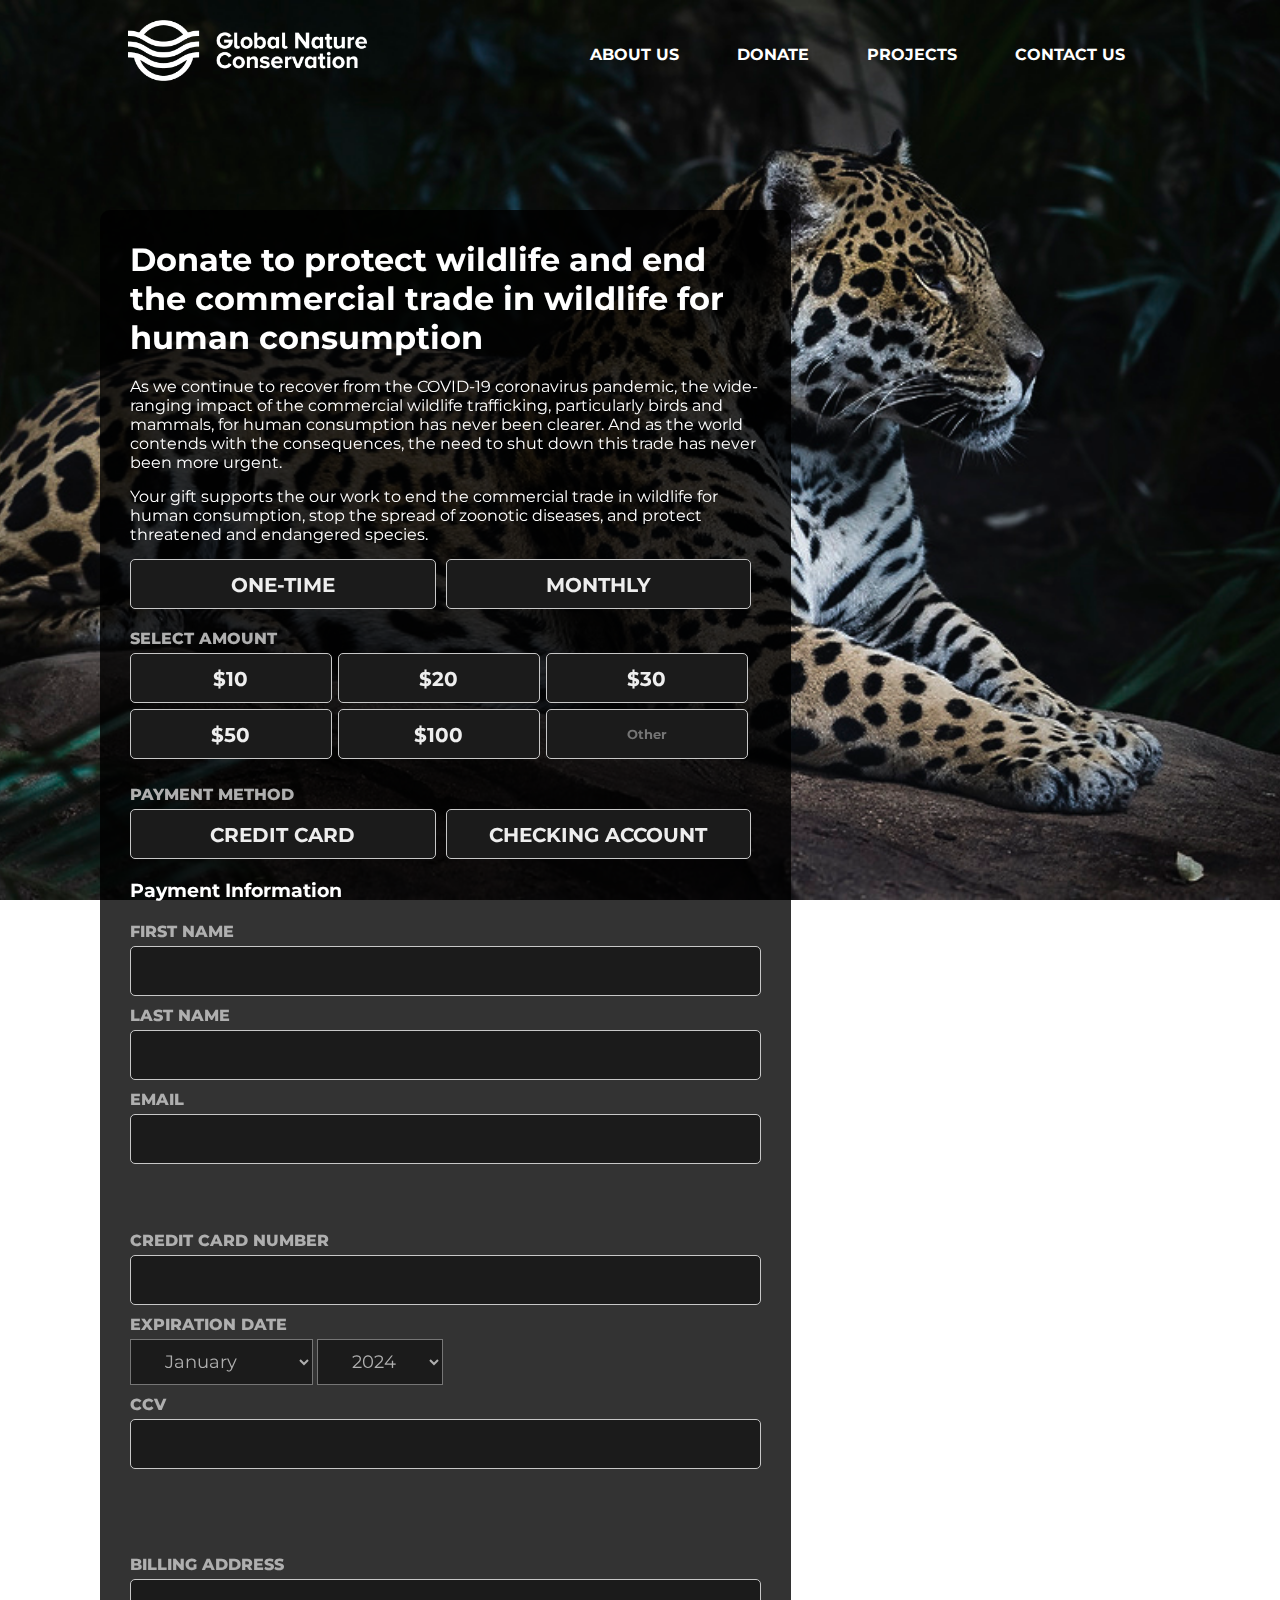
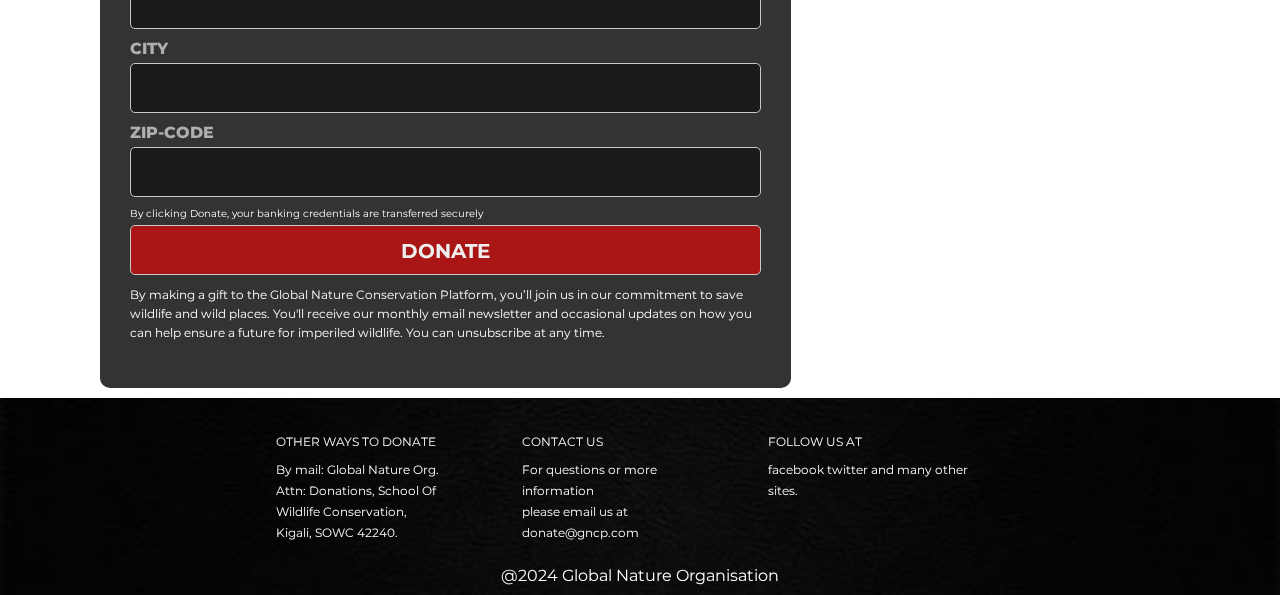
<file: donate.html>
<!DOCTYPE html>
<html lang="en">
<head>
    <meta charset="UTF-8">
    <meta name="viewport" content="width=device-width, initial-scale=1.0">
    <title>Document</title>

 
    <link href="https://fonts.googleapis.com/css2?family=Lato:wght@300;400;700;900&family=Montserrat:wght@200;300;400;500;600;700;800&display=swap" rel="stylesheet">
    <link rel="stylesheet" href="css/donate.css">

    <link rel="stylesheet" media="screen and (max-width: 1185px)" href="media/mobile-donate.css" /> 

</head>


<body>
        <div class="nav-container">
            <div class="full-container-donate">
            <div class="container-80">
                <div class="logo">
                    <a href="index.html"><img src="images/logo-2.png" alt="niceLOGO"></a>
                </div>
    
                <div class="menu">
                    <ul class="nav-links">
                        <li> <a href="about.html"> ABOUT US </a></li>
                        <li> <a href="donate.html"> DONATE </a> </li>
                        <li> <a href="project.html"> PROJECTS</a></li>
                        <li> <a href="contact.html"> CONTACT US</a></li>

                    </ul>
                </div>

                <div class="burger-menu">
                    <div class="dash1"></div>
                    <div class="dash2"></div>   
                    <div class="dash3"></div>
                </div>
    
            </div>
        </div>
        </div>   

        <!-- DONATE FORM -->

        <div class="donate-full-container">
            <div class="donate-wrapper">
                <div class="container-60">
                    <h1>Donate to protect wildlife and end the commercial trade in wildlife for human consumption</h1>
                    <p>As we continue to recover from the COVID-19 coronavirus pandemic, the wide-ranging impact of the commercial wildlife trafficking, particularly birds and mammals, for human consumption has never been clearer. And as the world contends with the consequences, the need to shut down this trade has never been more urgent.</p>
                    <p>Your gift supports the our work to end the commercial trade in wildlife for human consumption, stop the spread of zoonotic diseases, and protect threatened and endangered species.</p>


                    <div class="donate-type"> 
                        <div class="button-1" id="donate-type-one" onclick="changeType(event)"> ONE-TIME</div>
                        <div class="button-1" id="donate-type-two" onclick="changeType(event)">MONTHLY</div>
                    </div>
    
                    <p style="color: rgb(175, 175, 175); font-weight: 800; margin-bottom: 5px;"> SELECT AMOUNT</p>
    
                    <div class="donate-amount">
                        <div class="button-1 button-amount" id="donate-one" onclick="changeAmount(event)">$10</div>
                        <div class="button-1 button-amount" id="donate-two" onclick="changeAmount(event)">$20</div>
                        <div class="button-1 button-amount" id="donate-three" onclick="changeAmount(event)">$30</div>
                        <div class="button-1 button-amount" id="donate-four" onclick="changeAmount(event)">$50</div>
                        <div class="button-1 button-amount" id="donate-five" onclick="changeAmount(event)">$100</div>
                        <input type="text" style="font-size: 13px; cursor: text;" placeholder="Other" onclick="removeAmount()" class="button-1"> 
                    </div>
                   
    
                    <p style="color: rgb(175, 175, 175); font-weight: 800; margin-bottom: 5px;"> PAYMENT METHOD</p>
    
                    <div class="payment-method">
                        <div class="button-1 payment-type" id="payment-one" onclick="changePayment(event)">CREDIT CARD</div>
                        <div class="button-1 payment-type" id="payment-two" onclick="changePayment(event)">CHECKING ACCOUNT</div>
                   </div>
                
                <H3 style="margin-bottom: 20px;">Payment Information</H3>

                <p class="text-1" style="margin-bottom:5px;"> FIRST NAME</p>
                <input type="text" class="button-2">

                <p class="text-1" style="margin-bottom:5px;"> LAST NAME</p>
                <input type="text" class="button-2">

                <p class="text-1" style="margin-bottom:5px;"> EMAIL</p>
                <input type="email" class="button-2">


                <br><br><br><br>

                <p class="text-1" style="margin-bottom:5px;">CREDIT CARD NUMBER</p>
                <input type="text" class="button-2" >

                <p class="text-1" style="margin-bottom:5px;">EXPIRATION DATE</p>
                <span class="dropdown">
                    <select>
                    <option value="0">January</option>
                    <option value="1">February</option>
                    <option value="2">March</option>
                    <option value="3">April</option>
                    <option value="4">May</option>
                    <option value="5">June</option>
                    <option value="6">July</option>
                    <option value="7">August</option>
                    <option value="8">September</option>
                    <option value="9">October</option>
                    <option value="10">November</option>
                    <option value="11">December</option>
                    </select>
                </span>

                <span class="dropdown">
                    <select>
                    <option value="0">2024</option>
                    <option value="1">2025</option>
                    <option value="2">2026</option>
                    <option value="3">2027</option>
                    <option value="4">2028</option>
                    <option value="5">2029</option>
                    <option value="6">2030</option>
                    <option value="7">2031</option>
                    <option value="8">2032</option>
                    <option value="9">2033</option>
                    <option value="10">2034</option>
                    <option value="11">2035</option>
                    <option value="11">2036</option>
                    </select>
                </span>

                <p class="text-1" style="margin-bottom:5px;">CCV</p>
                <input type="text" class="button-2" >

                <br><br><br><br><br>
                <p class="text-1" style="margin-bottom:5px;"> BILLING ADDRESS</p>
                <input type="text" class="button-2" >

                <p class="text-1" style="margin-bottom:5px;"> CITY</p>
                <input type="text" class="button-2" >

                <p class="text-1" style="margin-bottom:5px;"> ZIP-CODE</p>
                <input type="text" class="button-2" >



                <p style="font-size: 10px; margin-bottom: 5px;">By clicking Donate, your banking credentials are transferred securely</p>
                <div class="button-1 donate-button">DONATE</div>

                <p style="margin-top: 10px; font-size: 12px; line-height: 1.6;"> By making a gift to the Global Nature Conservation Platform, you’ll join us in our commitment to save wildlife and wild places. You'll receive our monthly email newsletter and occasional updates on how you can help ensure a future for imperiled wildlife. You can unsubscribe at any time.</p>
                
            </div>
        </div>
        
        <div class="donate-footer">
            <div class="information">
                <div class="box box-1">
                    <p>OTHER WAYS TO DONATE</p>
                    <p>By mail: Global Nature Org. <br> Attn: Donations, School Of Wildlife Conservation, <br> Kigali,  SOWC 42240.</p>
                </div>

                <div class="box box-2">
                    <p>CONTACT US</p>
                    <p>For questions or more information <br> please email us at donate@gncp.com</p>
                </div>

                <div class="box box-3">
                <p>FOLLOW US AT</p>
                    <p>facebook twitter and many other sites.</p>
                </div>
            </div>

            <div class="copyright">
                @2024 Global Nature Organisation
            </div>
        </div>

    </div>
       






        
  <script src="js/burger-menu.js"></script>
  <script src="js/donate.js"></script>

        

</body>

</html>
</file>
<file: media/mobile-donate.css>
@media(max-width:1180px){

    .donate-wrapper{
        width: 80%;
        padding: 30px 10px;
    }

    .donate-wrapper .container-60{
        width:100%;
    }
    .nav-links li{
        font-size: 12px;
        margin: 10px 5px;
 
    }

}

@media (max-width:918px){

    .donate-full-container{
        position: absolute;
        left: -100px;
    }

    .donate-wrapper{
        width: 90%;
        padding: 30px 10px;
    }

    .donate-wrapper .container-60{
        width:100%;
    }

   

    .nav-container .container-80 .logo img{
        width: 40%;
    }

  
    }



    

    @media(max-width:800px){
        .donate-footer .information{
            width: 100%;
        }

        .donate-full-container{
            font-size: 14;
            
        }
    }

    
    .donate-full-container{
        position: absolute;
        top: 290px;
    }


    @media(max-width:650px){
        .nav-container  .container-80 .logo{ flex:2 }
		.nav-container  .container-80 .logo img{ width: 50%; }
	
		.nav-container .container-80 .menu{ flex:1;}
    }


@media(max-width:488px){

    

    .footer .container-80{
        display: flex;
        flex-direction: row;
        flex-wrap: wrap;
        text-align: center;
    }

    .footer .container-80 .box {
        width: 50%;
    }

    
}
</file>
<file: css/donate.css>
/* Reset */

* {
    margin: 0;
    padding: 0;
    box-sizing: border-box;
    list-style: none;
    outline: none;
    text-decoration: none;
    font-family: 'Montserrat', sans-serif;
}


/* Utility classes */

.full-container{
    width:100%;
}

.container-80{
    width:80%;
}

.container-40{
    width:40%;
}

.container-60{
    width:60%;
}

.copyright{
    text-align: center;
    padding-bottom: 10px;
    font-size: 12;
}

/* NAVBAR */


.nav-container{
    position: fixed;
    height: 100%; 
    background: url('../images/majestic-jaguar.jpg') no-repeat center center/cover;

    
}

.full-container-donate{
    background: url('../images/majestic-jaguar.jpg') no-repeat center center/cover;
    height: 100%;
    position: fixed;

}

.nav-container .container-80{
    display: flex;
    margin: auto auto;
}

.nav-container .container-80 .logo{ flex:1 }
.nav-container .container-80 .menu{ flex:2; text-align: right;}

.nav-container .container-80 .logo img{
    width:70%;
    margin-top:20px;
}

.nav-container .container-80 .menu li{ display: inline-block; margin: 5vh 3vh 2vh 3vh;}
.nav-container .container-80 .menu a {color: white; font-weight: 700;}



/* BURGER MENU */


.burger-menu{
    display: none;
    margin-top: 25px;
    z-index: 99;
    }
    
.burger-menu div{
    height: 3px;
    width: 25px;
    background-color: #fff;
    margin: 5px 0px;
}
    
@media screen and (max-width:837px){

    .nav-container{
        position: absolute;
    }

    .menu{
        position: absolute; ;
    }

    .burger-menu{
        display: inline;
    }

    body{
        overflow-x: hidden; 
}

    .nav-links{
        position: fixed;
        right: 0px;
        height: 100%;
        padding-top: 60px;
        width: 40%;
        background-color: #333;
        color: white;
        display: flex;
        flex-direction: column;
        align-items: center;
        transform: translateX(100%);
        transition: transform 0.6s ease-in;
    }


    .burger-menu{
        display: block;
        cursor: pointer;
    }

}

.nav-active{
    transform: translateX(0%);
    z-index: 99;
}










/* DONATE */
.donate-full-container{
    position: absolute;

    top:200px;
}


.donate-wrapper{
    width: 90%;
    /* position: absolute;
    float: left;

    top:200px;
    left: 15%; */
    margin: 10px 0px 10px 100px;
    
}

.donate-wrapper .container-60{
    background-color: rgba(0, 0, 0, 0.8);
    border-radius: 10px;
    color: white;
    padding: 30px;
}

.donate-wrapper .container-60 h1{   margin-bottom: 20px; }
.donate-wrapper .container-60 p {   margin-bottom: 15px; }

.donate-type{
  display: flex;
  margin-bottom: 20px;
}
.donate-type .button-1{
    width: 49%;
    margin-right: 10px;
}

.button-1{
    cursor: pointer;
    padding: 13px 0px;
    font-size: 20px;
    border: 1px solid rgb(200, 200, 200);
    border-radius: 5px;
    text-align: center;
    background-color: rgb(27, 27, 27);
    color:rgb(238, 238, 238);
    font-weight: bold;
    height: 50px;
    text-align: center
}


.dropdown select{
    display: inline;
   padding: 10px 30px;
   background-color: rgb(27, 27, 27);
   color:rgb(175, 175, 175);
   font-size: 18px;
   margin-bottom: 10px;
}

.text-1{
    color: rgb(175, 175, 175); 
    font-weight: 800;
    margin-bottom: 0px;

}

.button-2{
    cursor: pointer;
    padding: 13px 0px;
    font-size: 20px;
    border: 1px solid rgb(200, 200, 200);
    border-radius: 5px;
    text-align: center;
    background-color: rgb(27, 27, 27);
    color:rgb(238, 238, 238);
    font-weight: bold;
    height: 50px;
    text-align: center;
    cursor: text;
    width: 100%; 
    margin-bottom: 10px;
}

.donate-button{
    background-color: rgb(170, 21, 21);
}

.donate-button:hover{
    background-color: rgb(146, 15, 15);
}



.donate-amount{
    display: flex;
    margin-bottom: 20px ;
    flex-wrap: wrap;
}

.donate-amount .button-1{
    min-width:32%;
    
    margin-right: 6px;
    margin-bottom: 6px;
}

.payment-method{
    display: flex;
    margin-bottom: 20px ;
}

.payment-method .button-1{
    width: 49%;
    margin-right: 10px;
}

.active-button-1{
    background-color: white;
    color: black;
}



/* FOOTER */

.donate-footer{
    background:url('../images/black.jpg') no-repeat center center/cover;
    /* position: relative;
    top: 2000; */
    color: white;
   
}

.donate-footer .information {
    display: flex;
    width: 60%;
    margin: auto auto;
    padding:30px 0px 10px 0px;
}

.donate-footer .information .box{
   width:32%;
   padding: 4px 20px;
   line-height: 1.3rem;
}

.donate-footer .information .box p{
    margin-bottom: 8px;
    font-size: 12px;
}
</file>
